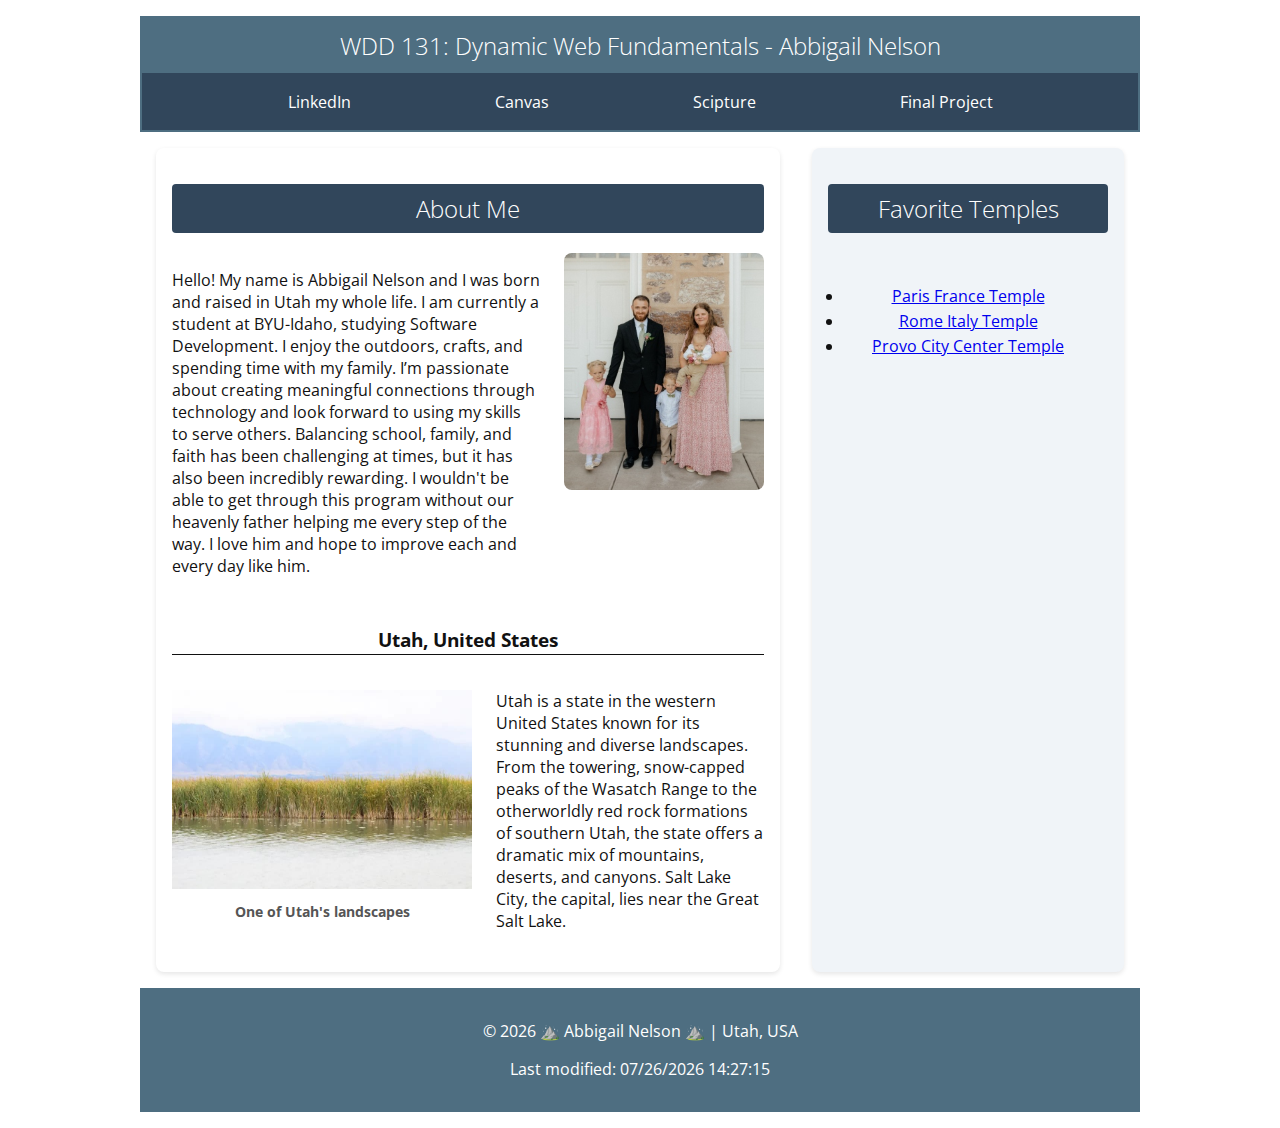
<file: index.html>
<!DOCTYPE html>
<html lang="en">
<head>
    <meta charset="UTF-8">
    <meta name="viewport" content="width=device-width, initial-scale=1.0">
    <meta name="description" content="WDD 131 - Dynamic Web Fundamentals- Home Page">
    <meta name="author" content="Abbigail Nelson">
    <link rel="stylesheet" href="styles/base.css">
    <link href="https://fonts.googleapis.com/css2?family=Open+Sans&display=swap" rel="stylesheet">
    <script src="scripts/getdates.js" defer></script>
    <title>WDD 131 - Dynamic Web Fundamentals | Abbigail Nelson</title>

</head>
<body>
    <header>
        <h1>WDD 131: Dynamic Web Fundamentals - Abbigail Nelson</h1>
        <nav>
            <ul>
                <li><a href="https://www.linkedin.com/in/abbigail-nelson-b44a31320/"> LinkedIn</a></li>
                <li><a href="#">Canvas</a></li>
                <li><a href="#">Scipture</a></li>
                <li><a href="#">Final Project</a></li>
            </ul>
        </nav>
    </header>
    <main>
        <div class="card-container">
            <section class="card about-me">
                <h2>About Me</h2>
                <div class="profile-container">
                    <img src="images/profile.jpg" alt="Photo of Abbigail" class="profile-pic" width="300">
                    <p>Hello! My name is Abbigail Nelson and I was born and raised in Utah my whole life. I am currently a student at BYU-Idaho, studying Software Development. I enjoy the outdoors, crafts, and spending time with my family. I’m passionate about creating meaningful connections through technology and look forward to using my skills to serve others. Balancing school, family, and faith has been challenging at times, but it has also been incredibly rewarding. I wouldn't be able to get through this program without our heavenly father helping me every step of the way. I love him and hope to improve each and every day like him.</p>
                </div>
                <h3 class="underline">Utah, United States</h3>
                <div class="utah-container">
                    <figure>
                        <img src="images/utah.jpg" alt="Utahs landscapes" width="300">
                        <figcaption>One of Utah's landscapes</figcaption>
                    </figure>
                    <p>Utah is a state in the western United States known for its stunning and diverse landscapes. From the towering, snow-capped peaks of the Wasatch Range to the otherworldly red rock formations of southern Utah, the state offers a dramatic mix of mountains, deserts, and canyons. Salt Lake City, the capital, lies near the Great Salt Lake. </p>
                </div>
            </section>
            <section class="card favorite-temples">
                <h2>Favorite Temples</h2>
                <ul class="box">
                    <li><a href="https://churchofjesuschristtemples.org/paris-france-temple/photographs/#Official-11"
                            target="_blank">Paris France Temple</a></li>
                    <li><a href="https://churchofjesuschristtemples.org/rome-italy-temple/photographs/#Official-25"
                            target="_blank">Rome Italy Temple</a></li>
                    <li><a href="https://churchofjesuschristtemples.org/provo-city-center-temple/photographs/#Official-33"
                            target="_blank">Provo City Center Temple</a></li>
                </ul>
            </section>
        </div>
    </main>
    <footer>
        <p>&copy; <span id="currentyear"></span> ⛰️ Abbigail Nelson ⛰️ | Utah, USA</p>
        <p id="lastModified"></p>
    </footer>
</body>
</html>
</file>
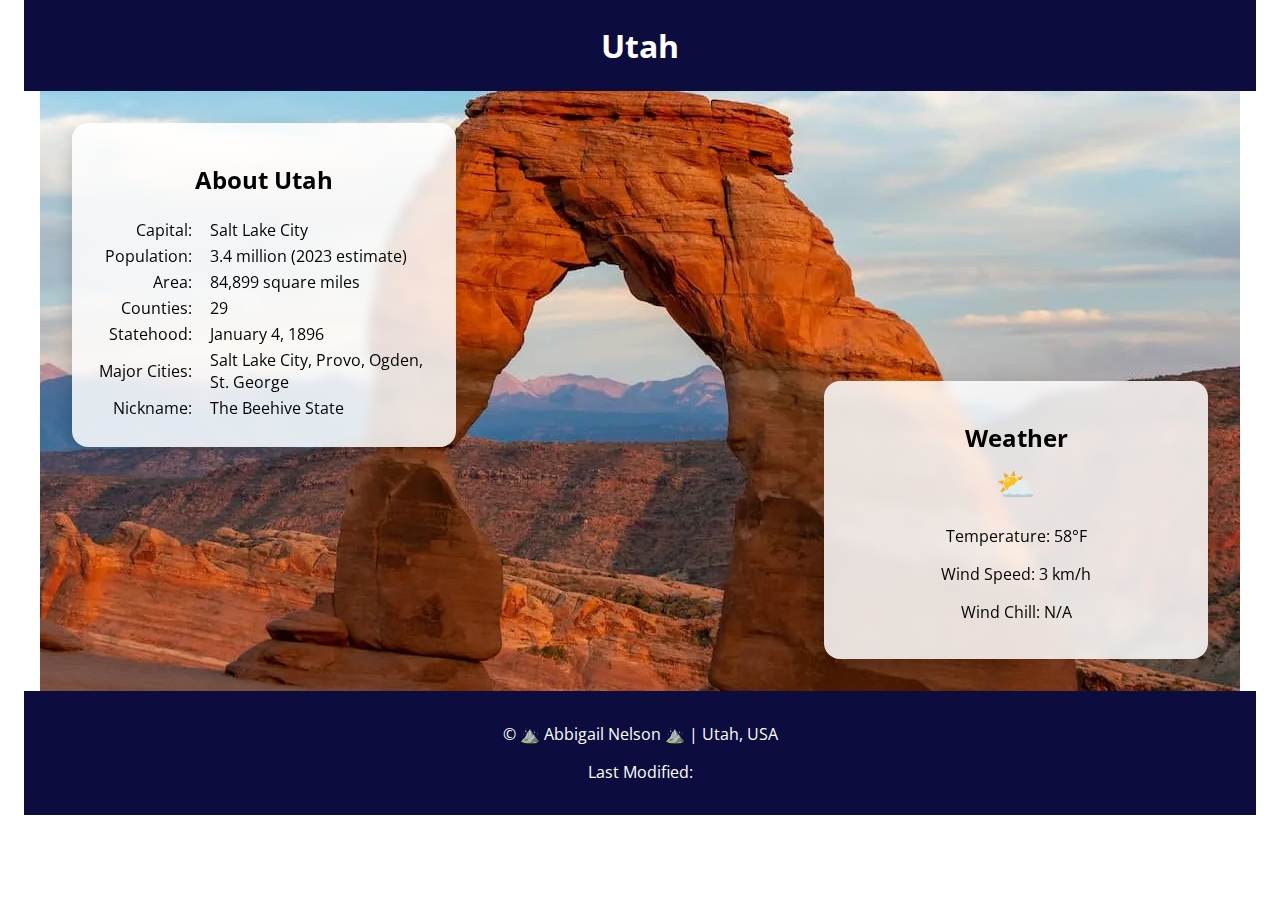
<file: place.html>
<!DOCTYPE html>
<html lang="en-US">

<head>
    <meta charset="UTF-8">
    <meta name="viewport" content="width=device-width, initial-scale=1.0">
    <meta name="description" content="WDD 131 - Dynamic Web Fundamentals - Explore Utah Page">
    <meta name="author" content="Abbigail Nelson">
    <title>Explore Utah</title>

    <link rel="stylesheet" href="styles/place.css">
    <link rel="preconnect" href="https://fonts.googleapis.com">
    <link rel="preconnect" href="https://fonts.gstatic.com" crossorigin>
    <link href="https://fonts.googleapis.com/css2?family=Open+Sans&display=swap" rel="stylesheet">
    <script src="scripts/place.js" defer></script>
</head>

<body>
    <header>
        <h1>Utah</h1>
    </header>
    <main>
        <div class="hero-container">
            <picture>
                <source srcset="images/utah-hero-small.webp" media="(max-width: 600px)">
                <source srcset="images/utah-hero-medium.webp" media="(max-width: 1200px)">
                <img src="images/utah-hero-large.webp" alt="Utah hero image" loading="eager">
            </picture>
        
            <section class="about-utah floating-box">
                <h2>About Utah</h2>
                <table>
                    <tr>
                        <th>Capital</th>
                        <td>Salt Lake City</td>
                    </tr>
                    <tr>
                        <th>Population</th>
                        <td>3.4 million (2023 estimate)</td>
                    </tr>
                    <tr>
                        <th>Area</th>
                        <td>84,899 square miles</td>
                    </tr>
                    <tr>
                        <th>Counties</th>
                        <td>29</td>
                    </tr>
                    <tr>
                        <th>Statehood</th>
                        <td>January 4, 1896</td>
                    </tr>
                    <tr>
                        <th>Major Cities</th>
                        <td>Salt Lake City, Provo, Ogden, St. George</td>
                    </tr>
                    <tr>
                        <th>Nickname</th>
                        <td>The Beehive State</td>
                    </tr>
                </table>
            </section>
        
            <section class="weather floating-box">
                <h2>Weather</h2>
                <div class="weather-icon" aria-hidden="true">
                    <svg xmlns="http://www.w3.org/2000/svg" viewBox="0 0 64 64" width="64" height="64" role="img">
                        <circle cx="20" cy="20" r="10" fill="gold"/>
                        <path d="M30 20h14a10 10 0 1 1 0 20H20a8 8 0 1 1 0-16h2" fill="lightblue"/>
                    </svg>
                </div>
                <p>Temperature: <span id="temperature">58</span>°F</p>
                <p>Wind Speed: <span id="wind-speed">3</span> km/h</p>
                <p>Wind Chill: <span id="windchill">N/A</span></p>
            </section>
        </div>
    </main>
    <footer>
        <p>&copy; <span id="current-year"></span> ⛰️ Abbigail Nelson ⛰️ | Utah, USA</p>
        <p>Last Modified: <span id="last-modified"></span></p>
    </footer>
</body>

</html>
</file>
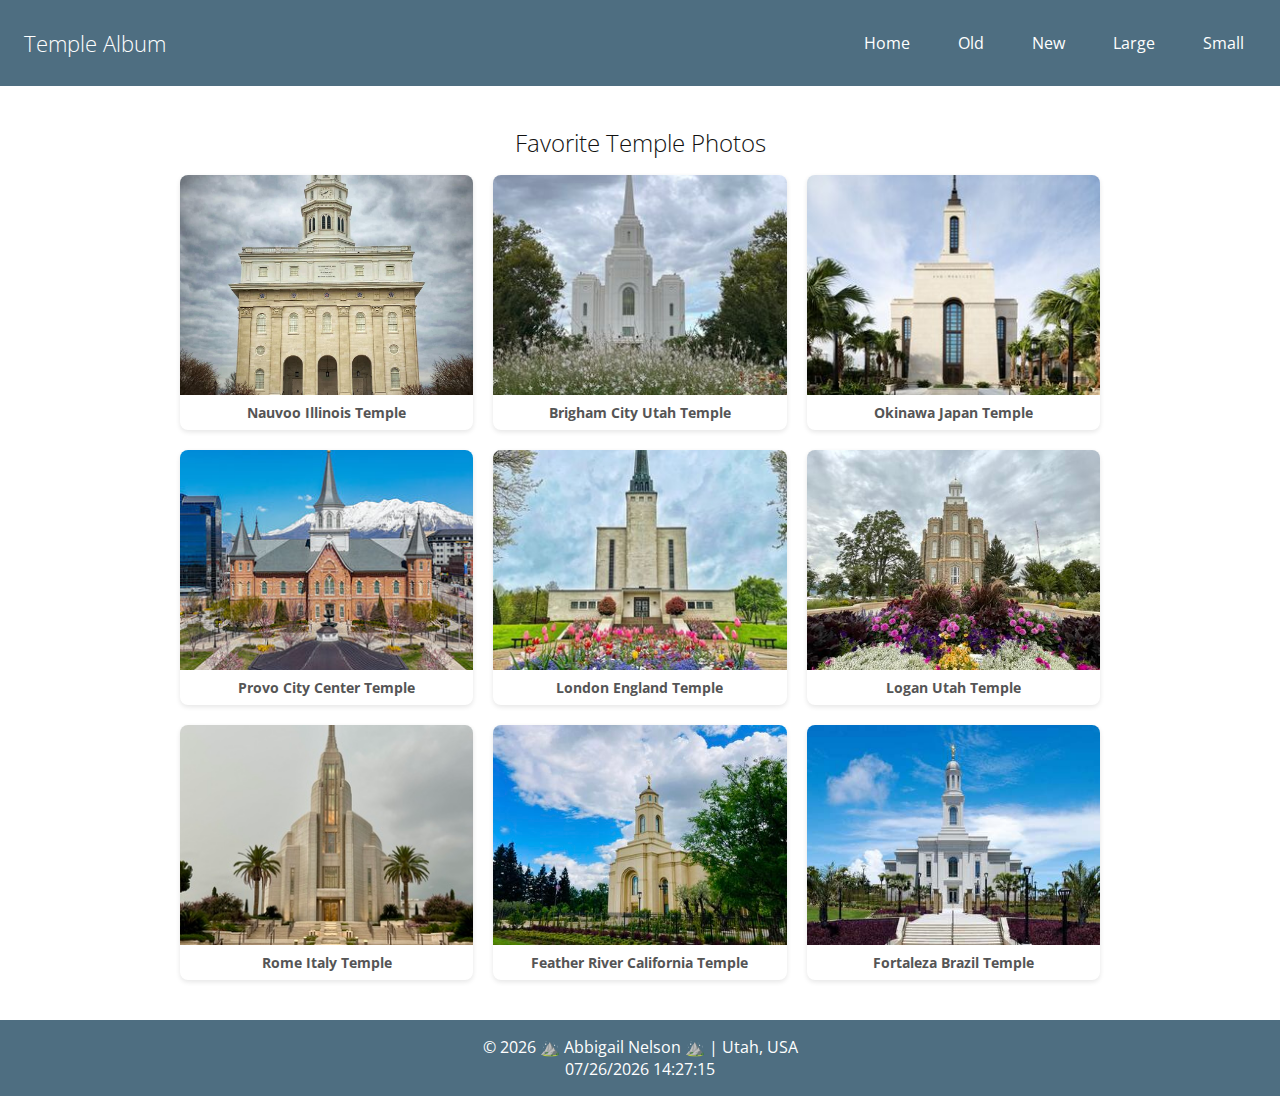
<file: temples.html>
<!DOCTYPE html>
<html lang="en-US">
<head>
    <meta charset="UTF-8">
    <meta name="viewport" content="width=device-width, initial-scale=1.0">
    <meta name="description" content="WDD 131 - Dynamic Web Fundamentals- Temple Picture Album Page">
    <meta name="author" content="Abbigail Nelson">
    <link rel="preconnect" href="https://fonts.googleapis.com">
    <link rel="preconnect" href="https://fonts.gstatic.com" crossorigin>
    <link href="https://fonts.googleapis.com/css2?family=Open+Sans&display=swap" rel="stylesheet">
    <link rel="stylesheet" href="styles/temples.css">
    <link rel="stylesheet" href="styles/temples-large.css">
    <script defer src="scripts/temples.js"></script>
    <title>Temple Picture Album</title>
</head>
<body>
    <header class="site-header">
        <div class="header-inner">
            <h2 class="site-title">Temple Album</h2>
    
            <button id="hamburger" class="hamburger" aria-controls="primary-nav" aria-expanded="false"
                aria-label="Open navigation">
                <span class="hamburger-line" aria-hidden="true"></span>
                <span class="hamburger-line" aria-hidden="true"></span>
                <span class="hamburger-line" aria-hidden="true"></span>
            </button>
    
            <nav id="primary-nav" class="primary-nav" aria-label="Main navigation">
                <ul class="nav-list">
                    <li><a href="index.html">Home</a></li>
                    <li><a href="#old">Old</a></li>
                    <li><a href="#new">New</a></li>
                    <li><a href="#large">Large</a></li>
                    <li><a href="#small">Small</a></li>
                </ul>
            </nav>
        </div>
    </header>
    
    <main>
        <h2>Favorite Temple Photos</h2>
        <section class="gallery" aria-label="Temple photo gallery">
            <figure class="card">
                <img src="images/temple1.jpg" alt="Nauvoo Illinois Temple" loading="lazy">
                <figcaption>Nauvoo Illinois Temple</figcaption>
            </figure>
    
            <figure class="card">
                <img src="images/temple2.jpg" alt="Brigham City Utah Temple" loading="lazy">
                <figcaption>Brigham City Utah Temple</figcaption>
            </figure>
    
            <figure class="card">
                <img src="images/temple3.jpg" alt="Okinawa Japan Temple" loading="lazy">
                <figcaption>Okinawa Japan Temple</figcaption>
            </figure>
    
            <figure class="card">
                <img src="images/temple4.jpg" alt="Temple 4 reflection in pond" loading="lazy">
                <figcaption>Provo City Center Temple</figcaption>
            </figure>
    
            <figure class="card">
                <img src="images/temple5.jpg" alt="London England temple" loading="lazy">
                <figcaption>London England Temple</figcaption>
            </figure>
    
            <figure class="card">
                <img src="images/temple6.jpg" alt="Temple 6 at dusk" loading="lazy">
                <figcaption>Logan Utah Temple</figcaption>
            </figure>
    
            <figure class="card">
                <img src="images/temple7.jpg" alt="Rome Italy Temple" loading="lazy">
                <figcaption>Rome Italy Temple</figcaption>
            </figure>
    
            <figure class="card">
                <img src="images/temple8.jpg" alt="Feather River California Temple" loading="lazy">
                <figcaption>Feather River California Temple</figcaption>
            </figure>
    
            <figure class="card">
                <img src="images/temple9.jpg" alt="Fortaleza Brazil Temple" loading="lazy">
                <figcaption>Fortaleza Brazil Temple</figcaption>
            </figure>
        </section>
    </main>
    <footer class="site-footer">
        <div class="footer-inner">
            <p>&copy; <span id="currentyear"></span> ⛰️ Abbigail Nelson ⛰️ | Utah, USA</p>
            <p id="lastModified"></p>
        </div>
    </footer>
</body>
</html>
</file>
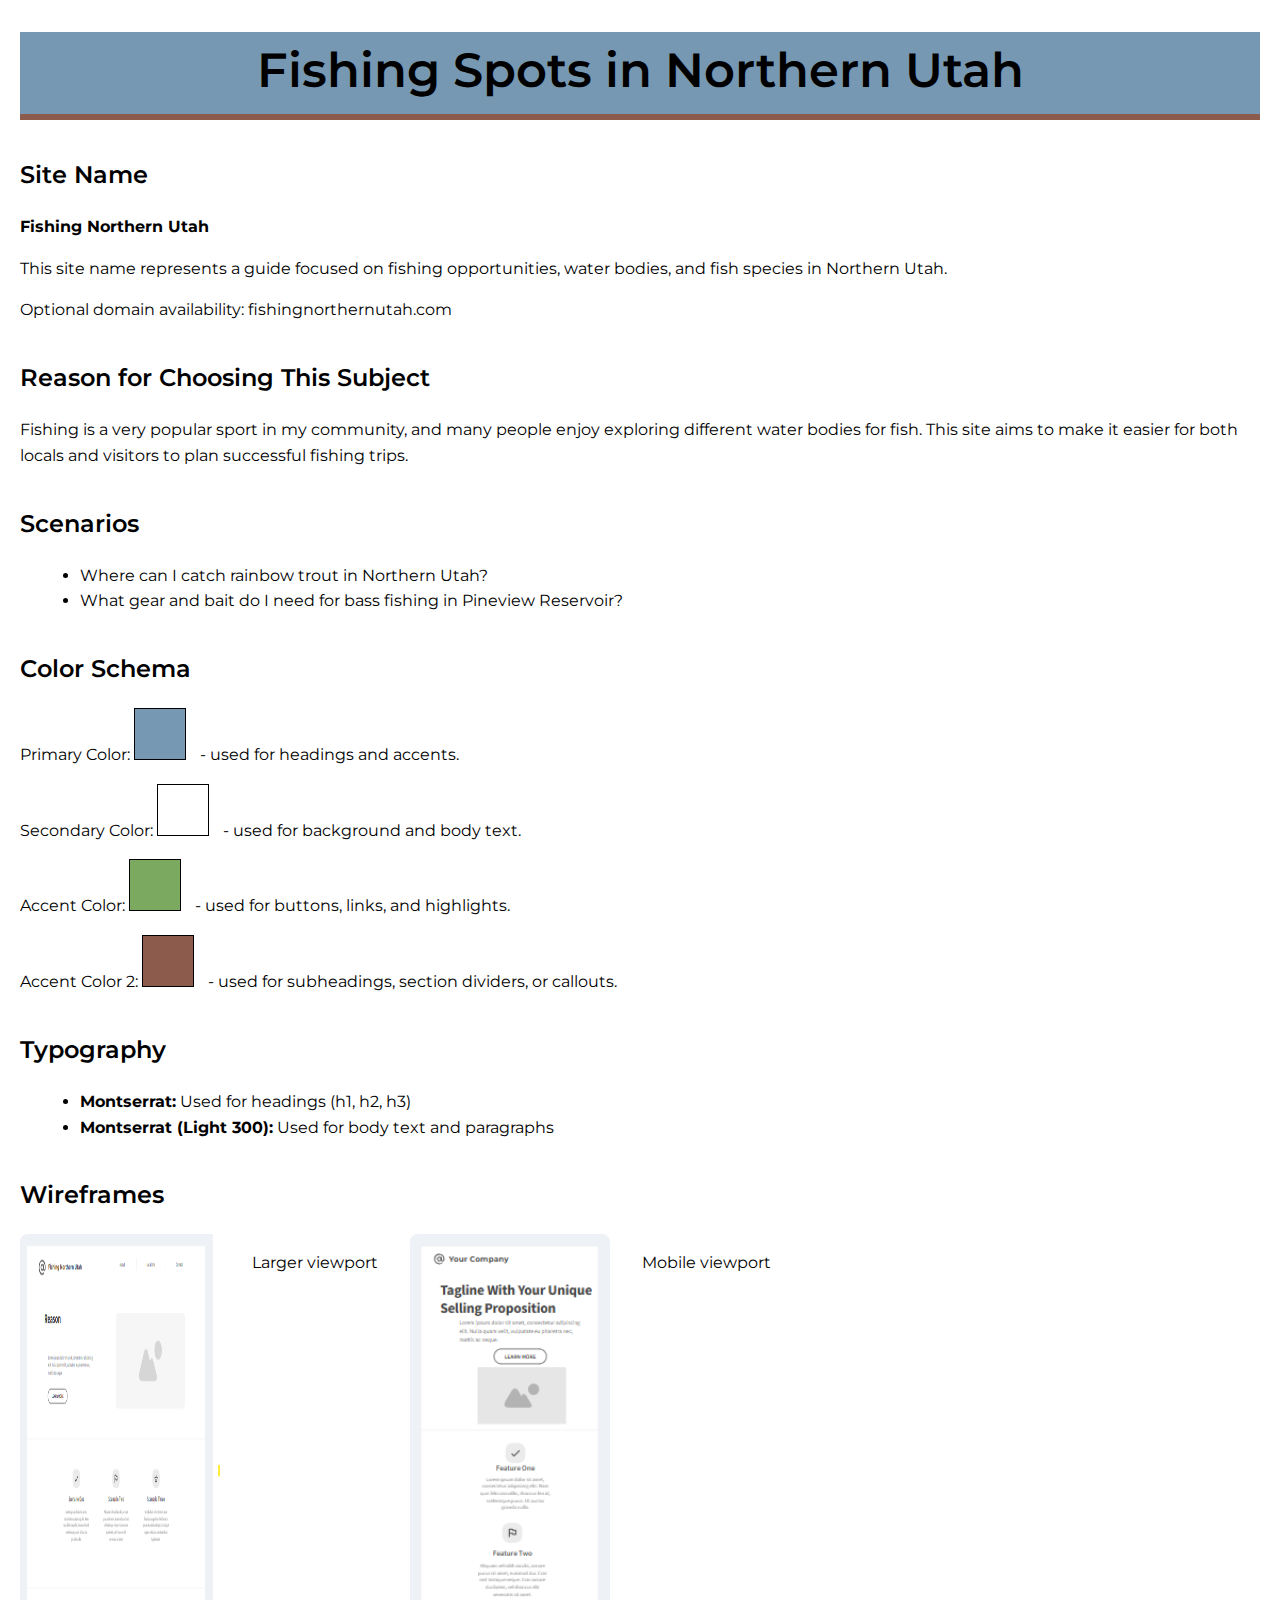
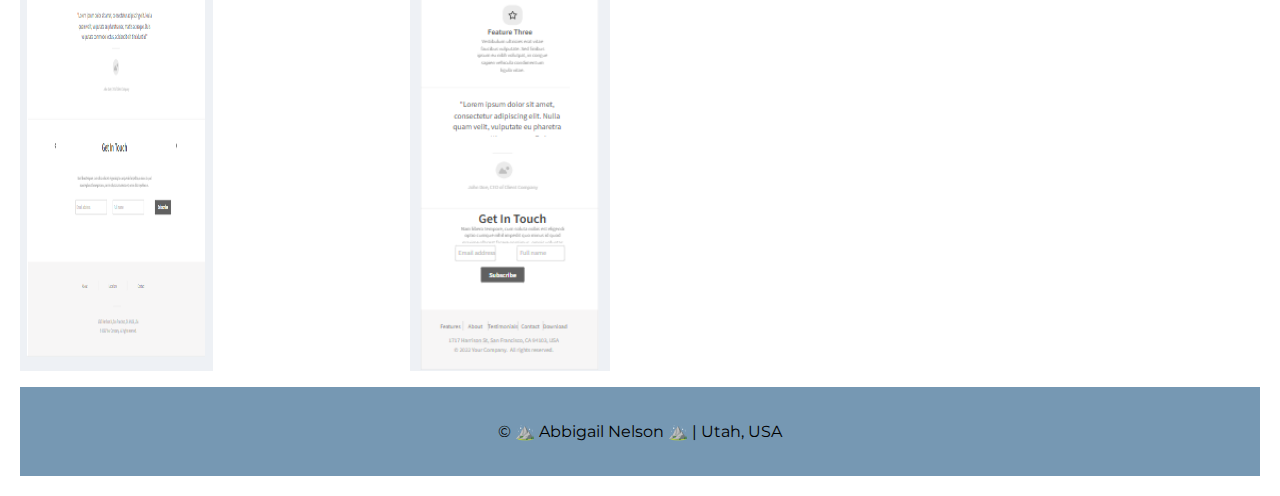
<file: Project/siteplan.html>
<!DOCTYPE html>
<html lang="en-US">
<head>
    <meta charset="UTF-8">
    <meta name="viewport" content="width=device-width, initial-scale=1.0">
    <meta name="description" content="Great fishing spots of Northern Utah Website">
    <meta name="author" content="Abbigail Nelson">
    <link rel="preconnect" href="https://fonts.googleapis.com">
    <link rel="preconnect" href="https://fonts.gstatic.com" crossorigin>
    <link href="https://fonts.googleapis.com/css2?family=Montserrat:ital,wght@0,100..900;1,100..900&display=swap" rel="stylesheet">
    <link rel="stylesheet" href="styles/siteplan.css">
    <title>Fishing Spots in Northern Utah</title>
</head>

<body>
    <main>
        <h1>Fishing Spots in Northern Utah</h1>
        <section id="site-name">
            <h2>Site Name</h2>
            <p><strong>Fishing Northern Utah</strong></p>
            <p>This site name represents a guide focused on fishing opportunities, water bodies, and fish species in Northern
                Utah.</p>
            <p>Optional domain availability: fishingnorthernutah.com</p>
        </section>
        
        <section id="reason">
            <h2>Reason for Choosing This Subject</h2>
            <p>Fishing is a very popular sport in my community, and many people enjoy exploring different water bodies for fish.
                This site aims to make it easier for both locals and visitors to plan successful fishing trips.</p>
        </section>
        
        <section id="scenarios">
            <h2>Scenarios</h2>
            <ul>
                <li>Where can I catch rainbow trout in Northern Utah?</li>
                <li>What gear and bait do I need for bass fishing in Pineview Reservoir?</li>
            </ul>
        </section>

        <!-- Color Schema -->
        <section id="color-schema">
            <h2>Color Schema</h2>
            <p>Primary Color: <span class="color-swatch" style="background-color:#7698B3;"></span> - used for headings and
                accents.</p>
            <p>Secondary Color: <span class="color-swatch" style="background-color:white;"></span> - used for background and
                body text.</p>
            <p>Accent Color: <span class="color-swatch" style="background-color:#7CA960;"></span> - used for buttons, links, and
                highlights.</p>
            <p>Accent Color 2: <span class="color-swatch" style="background-color:#8D5B4C;"></span> - used for subheadings,
                section dividers, or callouts.</p>
        </section>

        <!-- Typography -->
        <section id="typography">
            <h2>Typography</h2>
            <ul>
                <li><strong>Montserrat:</strong> Used for headings (h1, h2, h3)</li>
                <li><strong>Montserrat (Light 300):</strong> Used for body text and paragraphs</li>
            </ul>
        </section>

        <section id="wireframe">
            <h2>Wireframes</h2>
            <div class="gallery">
                <img src="images/wireframe.png" alt="Wireframe of Home Page" class="homepage" width="300">
                <p>Larger viewport</p>
                <img src="images/wireframe2.png" alt="Wireframe mobile view" class="Wireframe homepage" width="300">
                <p>Mobile viewport</p>
            </div>
        </section>
    </main>
    <footer>
        <p>&copy; <span id="currentyear"></span> ⛰️ Abbigail Nelson ⛰️ | Utah, USA</p>
    </footer>
</body>
</html>
</file>
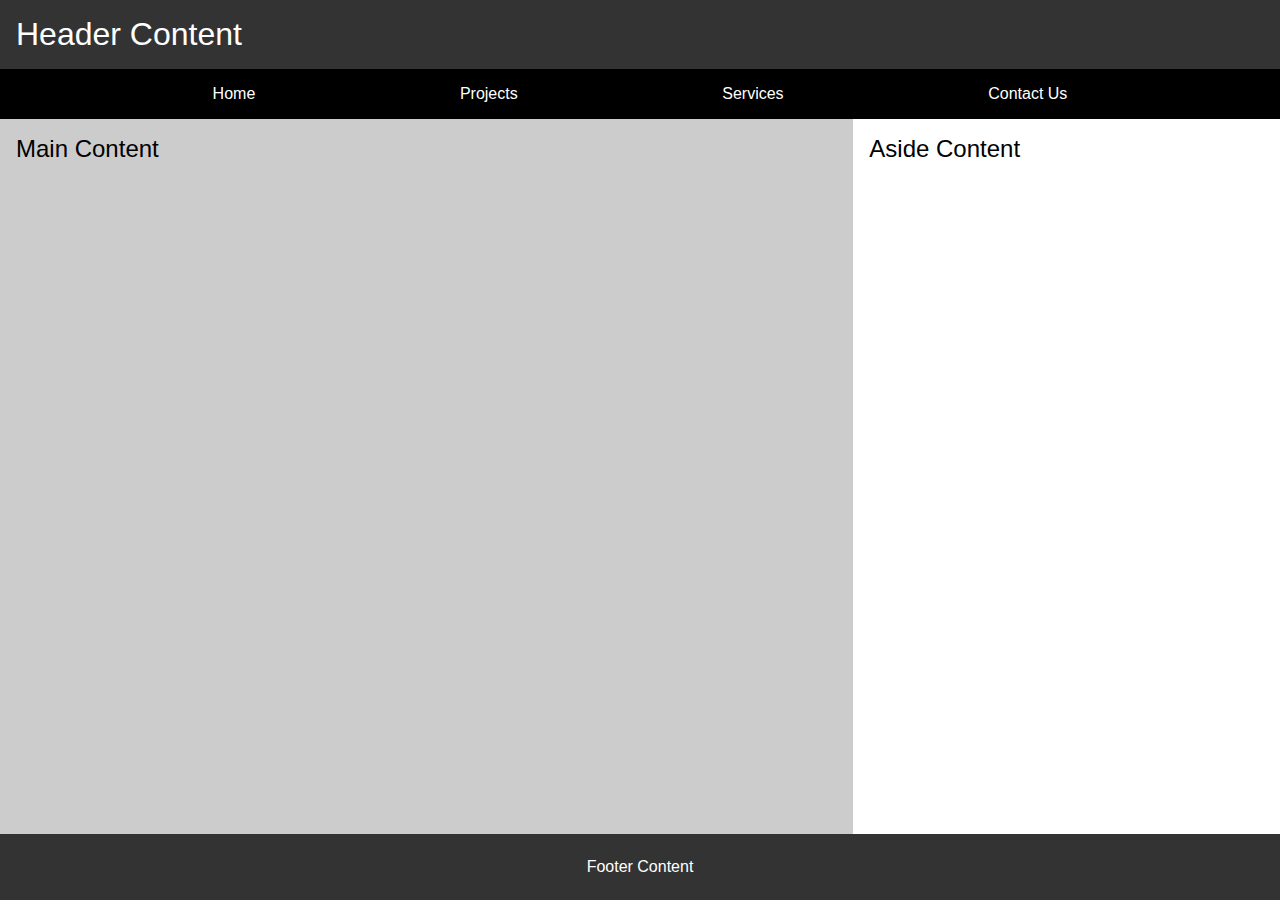
<file: week01/basic-layout.html>
<!DOCTYPE html>
<html lang="en">
<head>
    <meta charset="UTF-8">
    <meta name="viewport" content="width=device-width, initial-scale=1.0">
    <title>Abbigail Nelson | WDD 131 | Week 01 Layout</title>
    <link rel="stylesheet" href="styles/layout.css">
</head>
<body>
    <header>
        <h1>Header Content</h1>
            <nav>
                <ul>
                    <li><a href="#">Home</a></li>
                    <li><a href="#">Projects</a></li>
                    <li><a href="#">Services</a></li>
                    <li><a href="#">Contact Us</a></li>
                </ul>
            </nav>
    </header>
    <main>
        <section>
            <h2>Main Content</h2>
        </section>
    </main>
    
    <aside>
        <h2>Aside Content</h2>
    </aside>
    <footer>
        <p>Footer Content</p>
    </footer>
</body>
</html>
</file>
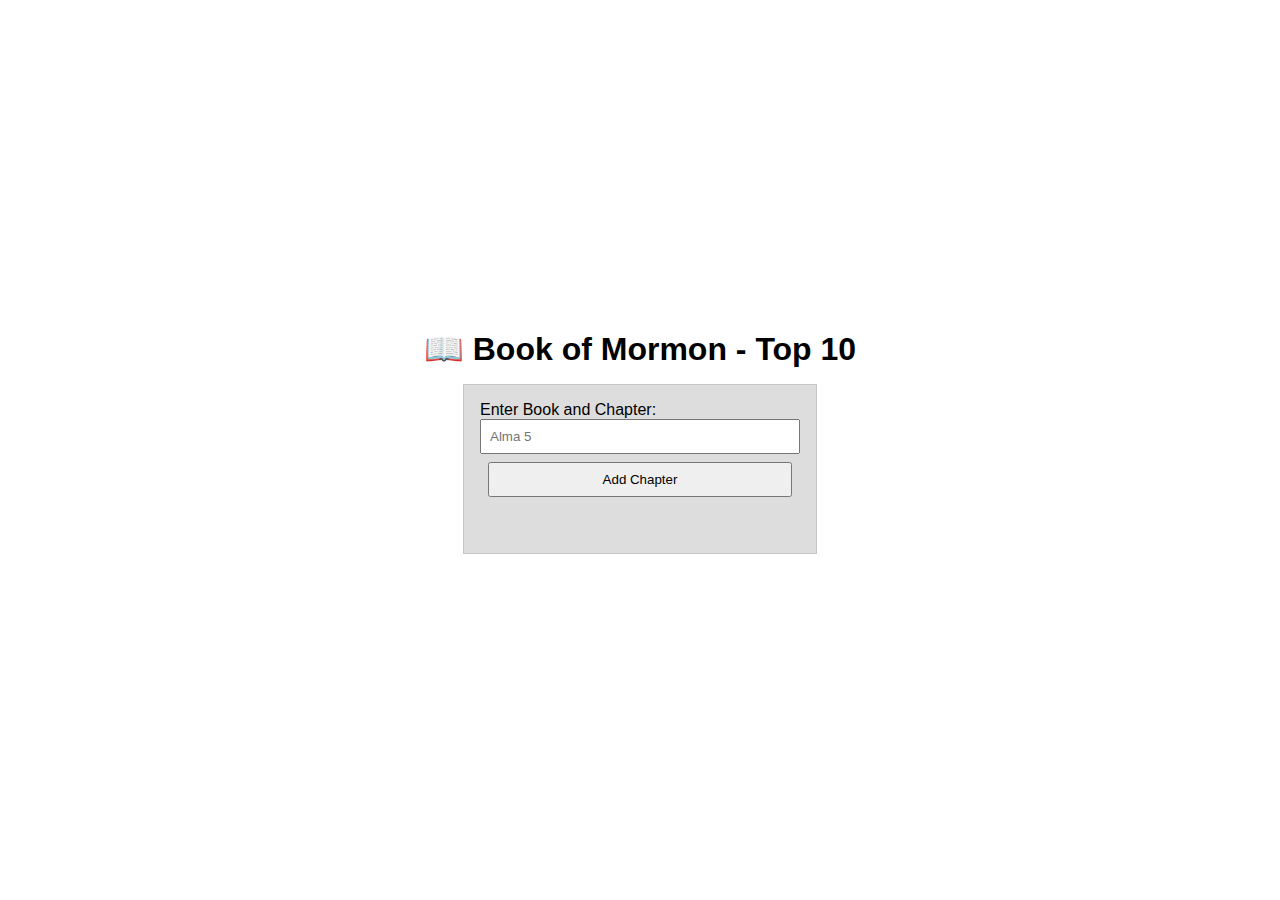
<file: week02/bom.html>
<!DOCTYPE html>
<html lang="en">
<head>
    <meta charset="UTF-8">
    <meta name="viewport" content="width=device-width, initial-scale=1.0">
    <meta name="description" content="Book of Mormon - Top 10">
    <meta name="author" content="Abbigail Nelson">
    <link rel="preconnect" href="https://fonts.googleapis.com">
    <link rel="preconnect" href="https://fonts.gstatic.com" crossorigin>
    <link href="https://fonts.googleapis.com/css2?family=Roboto&display=swap" rel="stylesheet">
    <link rel="stylesheet" href="styles/bom.css">
    <title>Book of Mormon- - Top 10</title>
</head>
<body>
    <h1>📖 Book of Mormon - Top 10</h1>
    <main>
        <label for="favchap">Enter Book and Chapter: </label>
        <input type="text" id="favchap" placeholder="Alma 5">
        <button type="submit">Add Chapter</button>
        <ul id="list"></ul>
        <script src="scripts/bom.js"></script>
    </main>
</body>
</html>
</file>
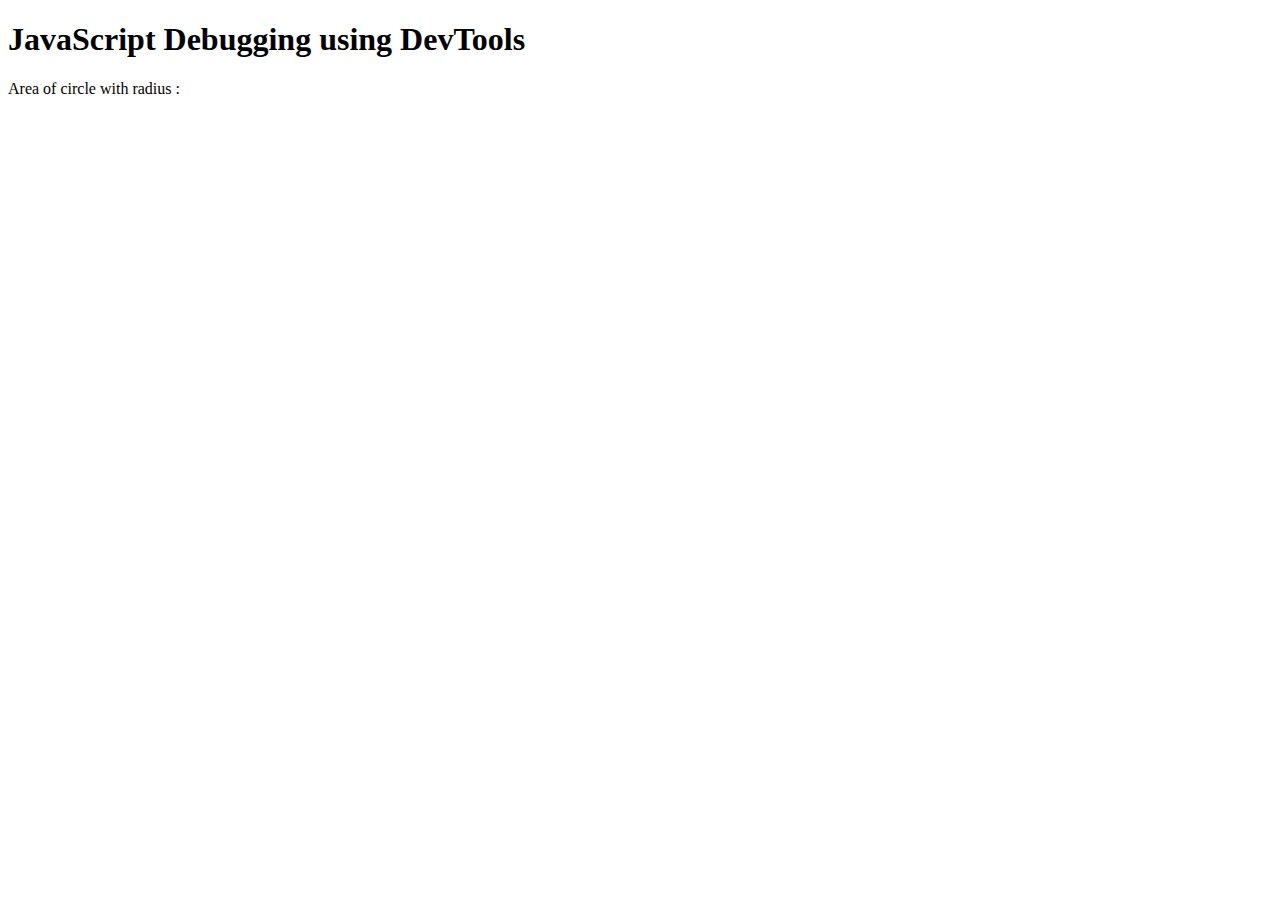
<file: week02/debugging.html>
<!DOCTYPE html>
<html lang="en">
<head>
    <meta charset="UTF-8">
    <meta name="viewport" content="width=device-width, initial-scale=1.0">
    <title>Document</title>
</head>
<body>
    <main>
        <h1>JavaScript Debugging using DevTools</h1>
        <p>Area of circle with radius <span id="radius"></span>: <span id="area"></span></p>
    </main>
</body>
</html>
</file>
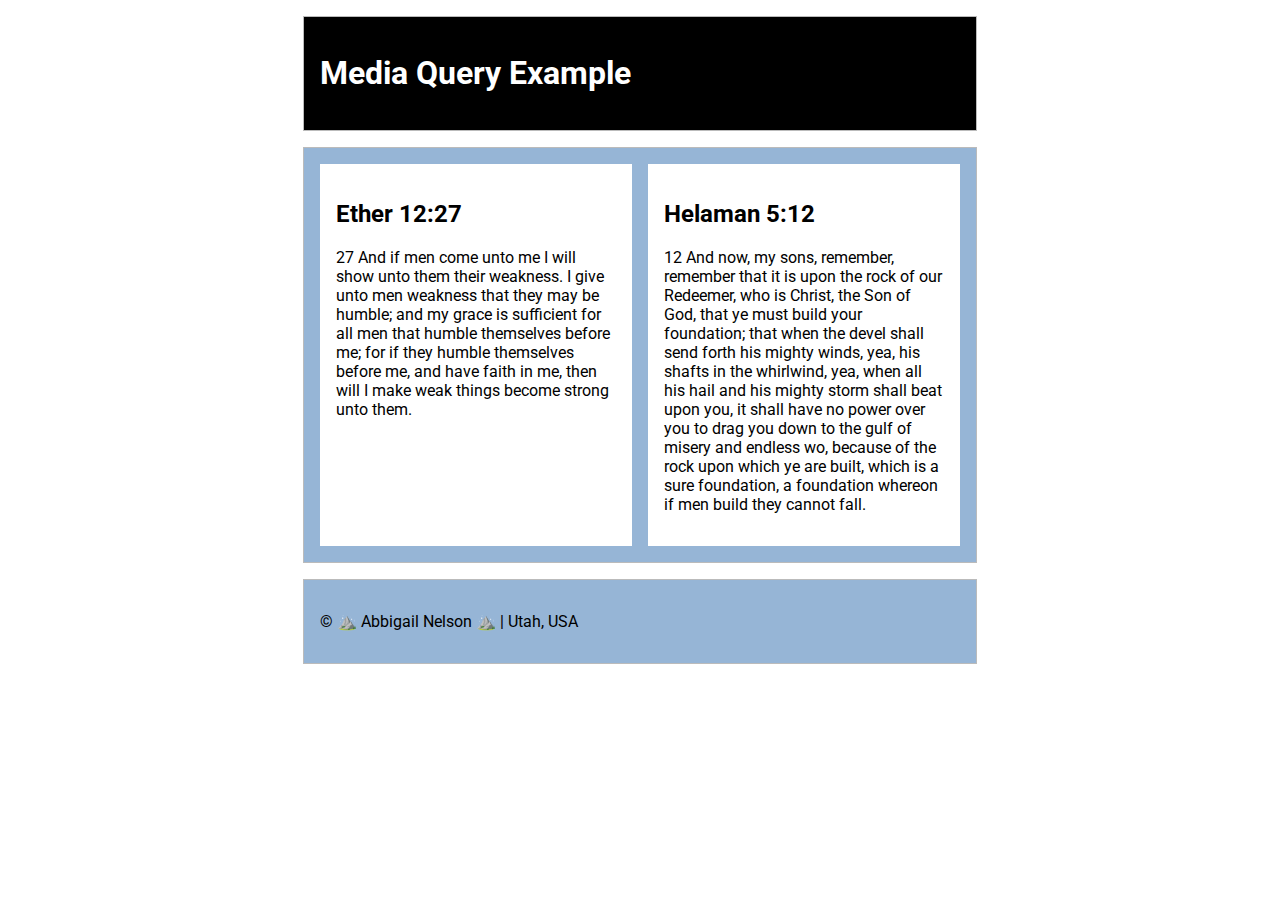
<file: week02/media-query.html>
<!DOCTYPE html>
<html lang="en">
<head>
    <meta charset="utf-8">
    <meta name="viewport" content="width=device-width, initial-scale=1.0">
    <title>WDD 131 – Media Query Example</title>
    <meta name="description" content="Media query learning activity example page.">
    <meta name="author" content="Abbigail Nelson">
    <link rel="preconnect" href="https://fonts.googleapis.com">
    <link rel="preconnect" href="https://fonts.gstatic.com" crossorigin>
    <link href="https://fonts.googleapis.com/css2?family=Roboto&display=swap" rel="stylesheet">
    <link rel="stylesheet" href="styles/media-query.css">
    <link rel="stylesheet" href="styles/media-query-large.css">
</head>

<body>
    <header>
        <h1>Media Query Example</h1>
    </header>
    <main>
        <section>
            <h2>Ether 12:27</h2>
            <p>27 And if men come unto me I will show unto them their weakness. I give unto men weakness that they
                may be humble; and my grace is sufficient for all men that humble themselves before me; for if they
                humble themselves before me, and have faith in me, then will I make weak things become strong unto
                them.</p>
        </section>
        <section>
            <h2>Helaman 5:12</h2>
            <p>12 And now, my sons, remember, remember that it is upon the rock of our Redeemer, who is Christ, the
                Son of God, that ye must build your foundation; that when the devel shall send forth his mighty
                winds, yea, his shafts in the whirlwind, yea, when all his hail and his mighty storm shall beat upon
                you, it shall have no power over you to drag you down to the gulf of misery and endless wo, because
                of the rock upon which ye are built, which is a sure foundation, a foundation whereon if men build
                they cannot fall.</p>
        </section>
    </main>
    <footer>
        <p>&copy; ⛰️ Abbigail Nelson ⛰️ | Utah, USA</p>
    </footer>
</body>
</html>
</file>
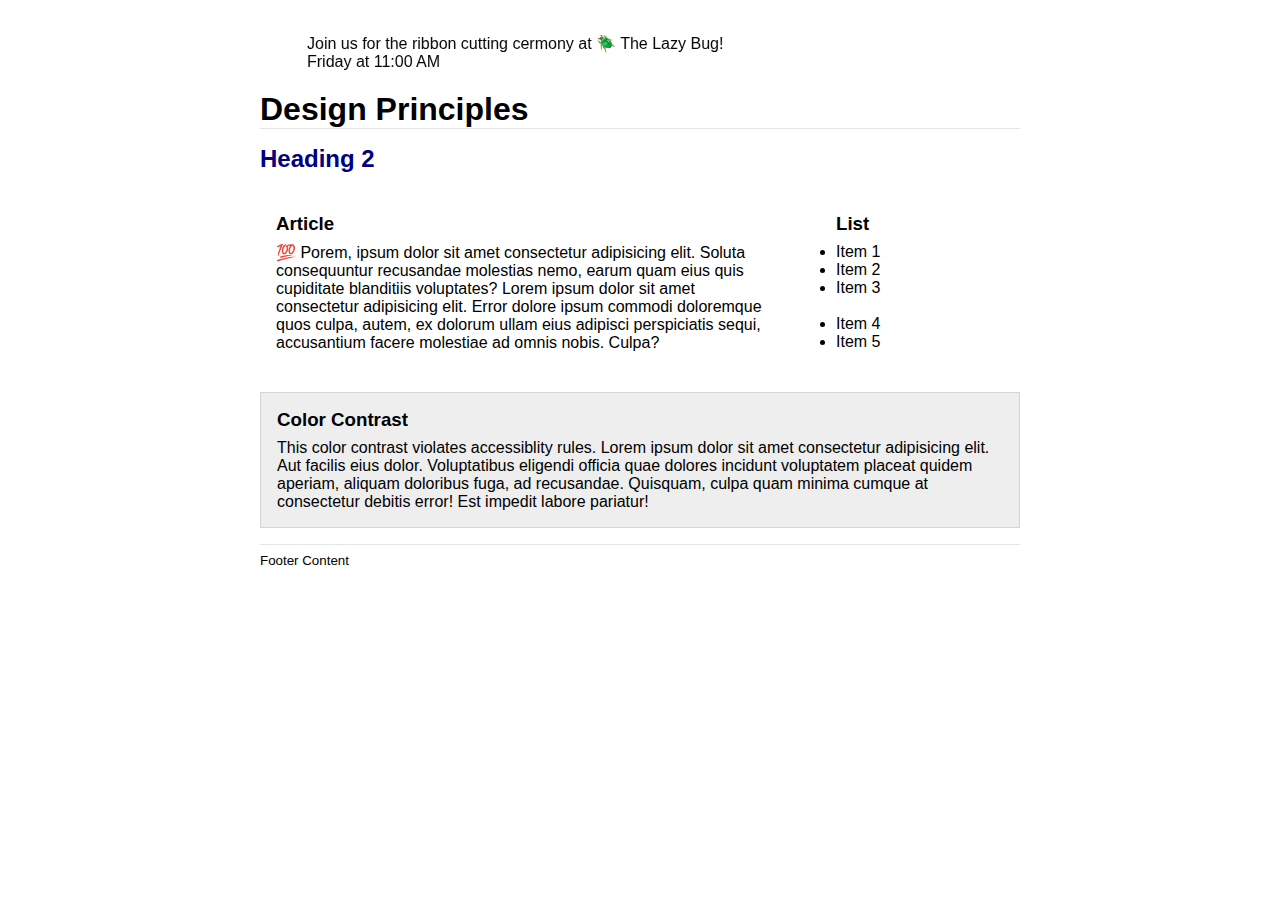
<file: week03/design.html>
<!DOCTYPE html>
<html lang="en-US">
<head>
    <meta charset="UTF-8">
    <meta name="viewport" content="width=device-width, initial-scale=1.0">
    <meta name="description" content="Design Principles">
    <meta name="author" content="Abbigail Nelson">
    <link rel="stylesheet" href="styles/design.css">
    <title>Design Principles</title>
</head>
<body>
<header>
    <marquee behavior="alternate" direction="right"><br>Join us for the ribbon cutting cermony at 🪲 The Lazy
        Bug!<br>Friday at 11:00 AM</marquee>
    <h1>Design Principles</h1>
</header>
<main>
    <h2>Heading 2</h2>
    <section>
        <h3>Article</h3>
        <article>
            <p>💯 Porem, ipsum dolor sit amet consectetur adipisicing elit. Soluta consequuntur recusandae molestias
                nemo, earum quam eius quis cupiditate blanditiis voluptates? Lorem ipsum dolor sit amet consectetur
                adipisicing elit. Error dolore ipsum commodi doloremque quos culpa, autem, ex dolorum ullam eius
                adipisci perspiciatis sequi, accusantium facere molestiae ad omnis nobis. Culpa?</p>
        </article>
    </section>
    <section>
        <h3>List</h3>
        <ul>
            <li>Item 1</li>
            <li>Item 2</li>
            <li>Item 3<br><br></li>
            <li>Item 4</li>
            <li>Item 5</li>
        </ul>
    </section>
    <div class="callout">
        <h3>Color Contrast</h3>
        <p>This color contrast violates accessiblity rules. Lorem ipsum dolor sit amet consectetur adipisicing elit. Aut
            facilis eius dolor. Voluptatibus eligendi officia quae dolores incidunt voluptatem placeat quidem aperiam,
            aliquam doloribus fuga, ad recusandae. Quisquam, culpa quam minima cumque at consectetur debitis error! Est
            impedit labore pariatur!</p>
    </div>
</main>
<footer>
    Footer Content
</footer>
</body>
</html>
</file>
<file: styles/base.css>
:root {
    --primary-color: #4e6e81;
    --secondary-color: #31465b;
    --accent1-color: #2c3e50;
    --accent2-color: #204060;
    --heading-font: 'Open Sans', sans-serif;
}

body {
    font-family: var(--heading-font);
    max-width: 1000px;
    margin: 0 auto;
    padding: 1rem;
    background-color: #fff;
    color: #111;
}

header {
    display: block;
    text-align: center;
    background-color: var(--primary-color);
    color: white;
    padding: 0.1rem;
}

header h1 {
    margin: 0.7rem;
    font-weight: lighter;
    font-size: x-large;
}

nav {
    background-color: var(--secondary-color);
    padding: 0.1rem 0;
}

nav ul {
    display: flex;
    justify-content: center;
    gap: 8rem;
    padding: 0;
    list-style: none;
}

nav a {
    color: white;
    text-decoration: none;
    padding: 0.5rem;
    transition: background-color 0.3s;
}

nav a:hover {
    background-color: var(--accent1-color);
    border-radius: 5px;
}

main {
    padding: 1rem;
    display: flex;
    gap: 1rem;
    flex-wrap: wrap;
    justify-content: space-around;
}

.card-container {
    display: grid;
    grid-template-columns: 2fr 1fr;
    gap: 2rem;
    align-items: stretch;
}

@media (max-width: 768px) {
    .card-container {
        grid-template-columns: 1fr;
    }

    .profile-container {
        flex-direction: column;
        align-items: center;
        text-align: center;
    }

    .profile-pic {
        max-width: 100%;
    }
}

.card {
    background-color: white;
    padding: 1rem;
    border-radius: 8px;
    box-shadow: 0 2px 5px rgba(0, 0, 0, 0.1);
    text-align: center;
    display: flex;
    flex-direction: column;
}

.card h2 {
    background-color: var(--secondary-color);
    color: white;
    font-weight: lighter;
    padding: 0.5rem;
    border-radius: 4px;
    text-align: center;
}

.profile-container {
    display: flex;
    flex-direction: row-reverse;
    align-items: flex-start;
    gap: 1.5rem;
    margin-bottom: 1rem;
    text-align: left;
}

.profile-pic {
    max-width: 200px;
    border-radius: 8px;
    object-fit: cover;
}

.underline {
    border-bottom: 1px solid #111;
    display: inline-block;
    padding-bottom: 0.1rem;
    padding-right: 0.2rem;
    padding-left: 0.2rem;
}

figure {
    text-align: center;
    margin: 1rem 0;
}

figcaption {
    font-size: 0.9rem;
    font-weight: bold;
    color: #555;
    margin-top: 0.5rem;
}

.utah-container {
    display: flex;
    align-items: flex-start;
    gap: 1.5rem;
    margin-bottom: 0.5rem;
    text-align: left;
}

.favorite-temples {
    background-color: #f0f4f8;
    display: flex;
    flex-direction: column;
}
.box {
    padding: 1rem;
    gap: 0.2rem;
    display: flex;
    flex-direction: column;
}

.box li a:hover {
    text-decoration: underline;
    color:#204060;
}

footer {
    text-align: center;
    font-size: 1rem;
    padding: 1rem;
    color: white;
    background-color: var(--primary-color);
}
</file>
<file: styles/place.css>
:root {
    --primary-color: rgb(12, 12, 63);
    --secondary-color: white;
    --font-family: 'Open Sans', sans-serif;
}

body {
    font-family: var(--font-family);
    margin: 0;
    padding: 0;
}

header {
    background-color: var(--primary-color);
    color: white;
    color: var(--secondary-color);
    text-align: center;
    padding: 1rem 0;
}

h1 {
    margin: 0;
    font-size: 2rem;
    padding: 1rem;
}

header,
footer {
    max-width: 1200px;
    /* match hero-container max-width */
    margin: 0 auto;
    padding: 0.5rem 1rem;
    background-color: var(--primary-color);
    color: var(--secondary-color);
    text-align: center;
}

.hero-container {
    position: relative;
    max-width: 1200px;
    margin: 0 auto;
}

.hero-container picture,
.hero-container img {
    display: block;
    width: 100%;
    height: auto;
}

.about-utah,
.weather {
    text-align: center;
    margin: 1rem auto;
}

.about-utah table {
    display: inline-block;
    margin: 0 auto;
}

.about-utah table th {
    text-align: right;
    font-weight: normal;
    padding-right: 0.5em;
    white-space: nowrap;
}

.about-utah table th::after {
    content: ":";
}

.about-utah table td {
    text-align: left;
    padding-left: 0.5em;
}


.weather-icon {
    font-size: 3rem;
    margin: 0.1rem auto 0.5rem;
}

.floating-box {
    padding: 1rem;
    border-radius: 12px;
    box-shadow: 0 4px 10px rgba(0, 0, 0, 0.2);
    width: 260px;
    background: rgba(255, 255, 255, 0.9);
    color: black;
}

/* Mobile-only line separator */
@media (max-width: 767px) {
    .about-utah::after {
        content: "";
        display: block;
        height: 1px;
        background-color: #ccc;
        margin: 1.5rem auto;
        width: 80%;
    }

    .weather-icon {
        display: block;
    }

    .about-utah.floating-box, .weather.floating-box {
        background: transparent !important;
        box-shadow: none !important;
        border-radius: 0 !important;
        padding: 0 !important;
        width: auto !important;
        color: inherit;
    }
}

.weather {
    position: static;
    margin: 1rem auto;
    width: auto;
}

footer {
    text-align: center;
    font-size: 1rem;
    padding: 1rem;
    color: var(--secondary-color);
    background-color: var(--primary-color);
}

/* Desktop layout */
@media (min-width: 768px) {
    .hero-container {
        position: relative;
        height: 600px;
    }

    .hero-container picture,
    .hero-container img {
        height: 100%;
        width: 100%;
        object-fit: cover;
        display: block;
    }

    .about-utah {
        position: absolute;
        top: 2rem;
        left: 2rem;
        margin: 0;
        z-index: 10;
    }

    .weather {
        position: absolute;
        bottom: 2rem;
        right: 2rem;
        margin: 0;
        z-index: 10;
    }

    .floating-box {
        background-color: rgba(255, 255, 255, 0.85);
        backdrop-filter: blur(5px);
        border-radius: 1rem;
        padding: 1.25rem 1.5rem;
        box-shadow: 0 6px 18px rgba(0, 0, 0, 0.18);
        width: clamp(260px, 28%, 360px);
        min-width: 220px;
        max-width: 33%;
    }
    
    .weather h2::after {
        content: " ⛅";
        display: block;
        font-size: 2rem;
        text-align: center;
        margin: 0.5rem 0;
    }

    .weather-icon {
        display: none;
    }

    .weather .weather-icon {
        font-size: 4rem;
        margin-bottom: 1rem;
    }

    footer {
        max-width: 1200px;
        margin: 0 auto;
        padding: 1rem;
        background-color: var(--primary-color);
        color: var(--secondary-color);
        text-align: center;
        clear: both;
    }
}
</file>
<file: styles/temples.css>
:root {
    --primary-color: #4e6e81;
    --secondary-color: #31465b;
    --accent1-color: #2c3e50;
    --accent2-color: #204060;
    --heading-font: 'Open Sans', sans-serif;
    --card-bg: #fff;
    --text: #111;
    --muted: #555;
    --gap: 1rem;
    --radius: 8px;
    --shadow: 0 2px 5px rgba(0, 0, 0, 0.1);
}

* {
    box-sizing: border-box;
    margin: 0;
    padding: 0;
}

body {
    font-family: var(--heading-font);
    background-color: #fff;
    color: var(--text);
}

.site-header {
    background-color: var(--primary-color);
    padding: 0.5rem;
    color: white;
}

.header-inner {
    display: flex;
    justify-content: space-between;
    align-items: center;
    padding: 1rem 1rem;
    background-color: var(--primary-color);
}

.site-title {
    font-size: 1.4rem;
    font-weight: lighter;
}

.hamburger {
    display: inline-grid;
    place-items: center;
    width: 44px;
    height: 44px;
    border: none;
    background: transparent;
    cursor: pointer;
}

.hamburger-line {
    width: 22px;
    height: 2px;
    background: white;
    margin: 3px 0;
    border-radius: 2px;
}

.primary-nav {
    display: none
}

.primary-nav.open {
    display: block;
    background-color: var(--secondary-color);
}

.nav-list {
    list-style: none;
    display: flex;
    flex-direction: column;
    padding: .5rem;
    gap: .5rem;
}

.nav-list a {
    color: white;
    text-decoration: none;
    padding: .5rem;
    transition: background-color .3s;
}

.nav-list a:hover {
    background-color: var(--accent1-color);
    border-radius: 5px;
}

main {
    max-width: 1000px;
    margin: 0 auto;
    padding: 1rem;
}

main h2 {
    font-size: x-large;
    font-weight: lighter;
    margin-bottom: 1rem;
    text-align: center;
}

.gallery {
    display: grid;
    grid-template-columns: 1fr;
    gap: 1rem;
}

.card {
    background: var(--card-bg);
    border-radius: var(--radius);
    box-shadow: var(--shadow);
    text-align: center;
    overflow: hidden;
}

.card img {
    display: block;
    width: 100%;
    height: auto;
    object-fit: cover;
}

.card figcaption {
    padding: .5rem;
    font-weight: bold;
    font-size: .9rem;
    color: var(--muted);
}

.site-footer {
    text-align: center;
    font-size: 1rem;
    padding: 1rem;
    color: white;
    background-color: var(--primary-color);
}
</file>
<file: styles/temples-large.css>
@media (min-width: 760px) {
    .hamburger {display: none;}

    .primary-nav {
        display: block !important;
        background: var(--primary-color);
    }

    .nav-list {
        flex-direction: row;
        justify-content: center;
        gap: 2.5rem;
    }

    .nav-list a {
        padding: 0.5rem 0.25rem;
        border-radius: 4px;
    }

    .nav-list a:hover,
    .nav-list a:focus {
        color: var(--accent1);
        border-bottom: 3px solid var(--accent);
        padding-bottom: 0.2rem;
    }

    main {
        padding: 2rem;
    }

    .gallery {
        grid-template-columns: repeat(auto-fit, minmax(250px, 1fr));
        gap: 1rem;
    }

    .card img {
        aspect-ratio: 4/3;
    }

    .header-inner {
        align-items: center;
    }

    .site-title {
        font-size: 1.4rem;
    }

    .footer-inner {
        flex-direction: row;
        justify-content: space-between;
        align-items: center;
    }
}

@media (min-width:1200px) {
    .gallery {
        gap: 1.25rem;
    }

    main {
        padding: 2.5rem
    }
}
</file>
<file: Project/styles/siteplan.css>
:root {
    --primary-color: #7698B3;
    --secondary-color: white;
    --accent-color: #7CA960;
    --accent-color2: #8D5B4C;
}

body {
    font-family: 'Montserrat', sans-serif;
    font-weight: 400;
    background-color: var(--secondary-color);
    color: var(--primary-color);
    margin: 20px;
    line-height: 1.6;
}

h1,
h2,
h3 {
    font-family: 'Montserrat', sans-serif;
    font-weight: 600;
    color: black;
}

h1 {
    font-size: 3em;
    border-bottom: 6px solid var(--accent-color2);
    padding-bottom: 5px;
    text-align: center;
    background-color: var(--primary-color);
    color: black;
}

h2 {
    margin-top: 1.5em;
}

p {
    margin-bottom: 1em;
    color:black;
}

ul {
    list-style-type: disc;
    margin-left: 20px;
    color: black;
}

.wireframe {
    border: 2px dashed var(--primary-color);
    background-color: #fff;
    padding: 20px;
    margin: 10px 0;
}

.color-swatch {
    display: inline-block;
    width: 50px;
    height: 50px;
    margin-right: 10px;
    border: 1px solid #000;
}

.gallery {
    display: flex;
    gap: 2rem;
}

.gallery img {
    width: 200px;
    height: auto;
    border-radius: 8px;
    padding-bottom: 1rem;
}

footer {
    background-color: var(--primary-color);
    padding: 1rem;
    color: black;
    text-align: center;
}
</file>
<file: week01/styles/layout.css>
* {
    margin: 0;
    padding: 0;
    box-sizing:border-box;
    font-weight:normal;
}

body {
    display: grid;
    grid-template-areas:
        "header header"
        "main aside"
        "footer footer";
    grid-template-columns: 2fr 1fr;
    grid-template-rows: auto 1fr auto;
    min-height: 100vh;
    font-family: 'Segoe UI', sans-serif;
}

header {
    grid-area: header;
    background-color: #333;
    color: white;
}

header h1 {
    padding: 1rem;
    font-weight: normal;
}

nav {
    background-color: black;
    width: 100%;
    padding: 0.5rem;
}

nav ul {
    display: flex;
    list-style: none;
    justify-content: space-evenly;
    padding: 0.5rem 0;
}

nav a {
    color: white;
    text-decoration: none;
}

main {
    grid-area: main;
    padding: 1rem;
    background-color: #ccc;
    min-height: 300px;
}

aside {
    grid-area: aside;
    padding: 1rem;
    background-color: white;
}

footer {
    grid-area: footer;
    text-align: center;
    padding: 1.5rem;
    background-color: #333;
    color: white;
}
</file>
<file: week02/styles/bom.css>
* {
    margin: 0;
    padding: 0;
}

body {
    height: 100vh;
    display: flex;
    flex-direction: column;
    align-items: center;
    justify-content: center;
    font-family: Acme, Arial, sans-serif;
}

h1 {
    font-size: 1.5rem;
}

main {
    margin: 1rem auto;
    border: 1px solid rgb(0 0 0 / 0.1);
    padding: 1rem;
    background-color: #ddd;
    display: flex;
    flex-direction: column;
}

input,
button {
    padding: 0.5rem;
}

button {
    margin: 0.5rem;
}

.delete {
    width: fit-content;
}

.input {
    display: flex;
    gap: 1rem;
}

.list {
    padding: 0.5rem;
}

ul {
    margin: 1rem;
    list-style: none;
}

li {
    display: flex;
    align-items: center;
    justify-content: space-between;
}

@media only screen and (min-width: 32.5em) {
    h1 {
        font-size: 2rem;
    }

    main {
        width: 320px;
    }
}
</file>
<file: week02/styles/media-query.css>
body {
    font-family: 'Roboto', sans-serif;
}

header,
main,
footer {
    max-width: 640px;
    margin: 1rem auto;
    border: 1px solid #bbb;
    padding: 1rem;
    background-color: #96b5d6;
}


main {
    display: grid;
    grid-template-columns: 1fr;
    gap: 1rem;
}


section {
    padding: 1rem;
    background-color: #fff;
}
</file>
<file: week02/styles/media-query-large.css>
@media screen and (min-width: 500px) {
    header {
        background-color: #000;
        color: #fff;
    }

    main {
        grid-template-columns: 1fr 1fr;
    }
}
</file>
<file: week03/styles/design.css>
/* Universal Selector */
* {
    box-sizing: border-box;
    margin: 0;
    padding: 0;
}

/* HTML Element Selectors */
body {
    font-family: Roboto, helvetica, sans-serif;
    margin: 1rem;
}

header,
main,
footer {
    max-width: 760px;
    margin: 0 auto;
}

h1 {
    border-bottom: 1px solid rgb(0 0 0 / 0.1);
    margin: 1rem 0;
}

main {
    display: grid;
    grid-template-columns: 1fr 200px;
    grid-gap: 1.5rem;
}

section {
    padding: 1rem;
}

h2 {
    color: navy;
    grid-column: 1/3;
}

h3 {
    margin-bottom: 0.5rem;
}

footer {
    margin-top: 1rem;
    border-top: 1px solid rgb(0 0 0 / 0.1);
    padding: 0.5rem 0;
    font-size: smaller;
}

/* Class Selectors */
.banner {
    border: 1px solid rgb(0 0 0 / 0.2);
    padding: 1rem;
    background-color: rgb(230 243 254 / 1);
    font-weight: 700;
    word-break: break-word;
    text-align: center;
}

.callout {
    border: 1px solid rgb(0 0 0 / 0.1);
    color: #000;
    background-color: #eee;
    grid-column: 1/3;
    padding: 1rem;
}
</file>
